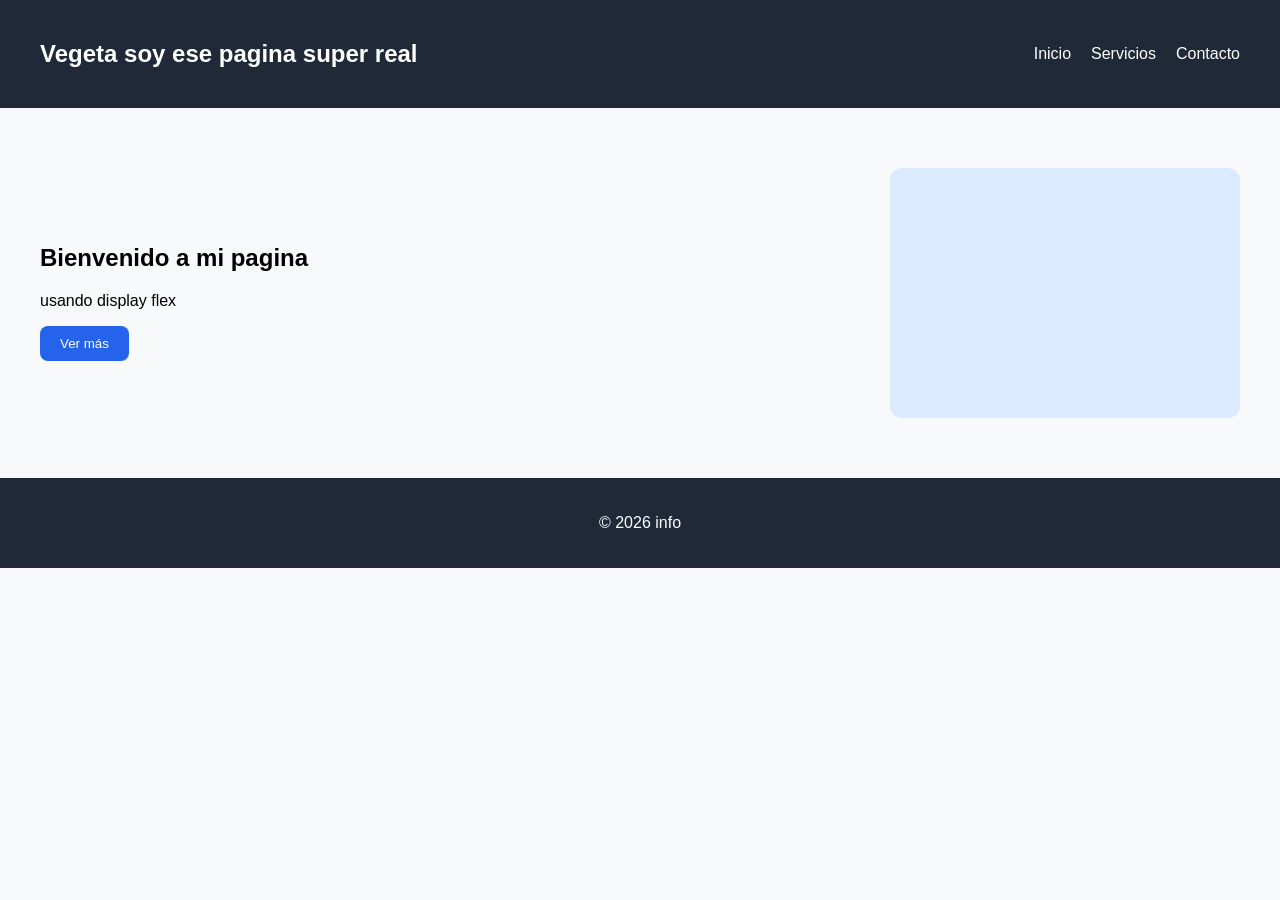
<file: index.html>
<!DOCTYPE html>
<html lang="en">

<head>
    <meta charset="UTF-8">
    <meta name="viewport" content="width=device-width, initial-scale=1.0">
    <title>Document</title>
    <link rel="stylesheet" href="css/estilos.css">
</head>

<body>
 
  <nav class="navbar">
    <h2>Vegeta soy ese pagina super real</h2>
    <div class="links">
      <a href="#">Inicio</a>
      <a href="#">Servicios</a>
      <a href="#">Contacto</a>
    </div>
  </nav>

  <section class="hero">
    <div class="texto">
      <h1>Bienvenido a mi pagina</h1>
      <p>usando display flex</p>
      <button>Ver más</button>
    </div>
    <div class="imagen"></div>
  </section>

  <footer>
    <p>© 2026 info</p>
  </footer>

</body>

</html>
</file>
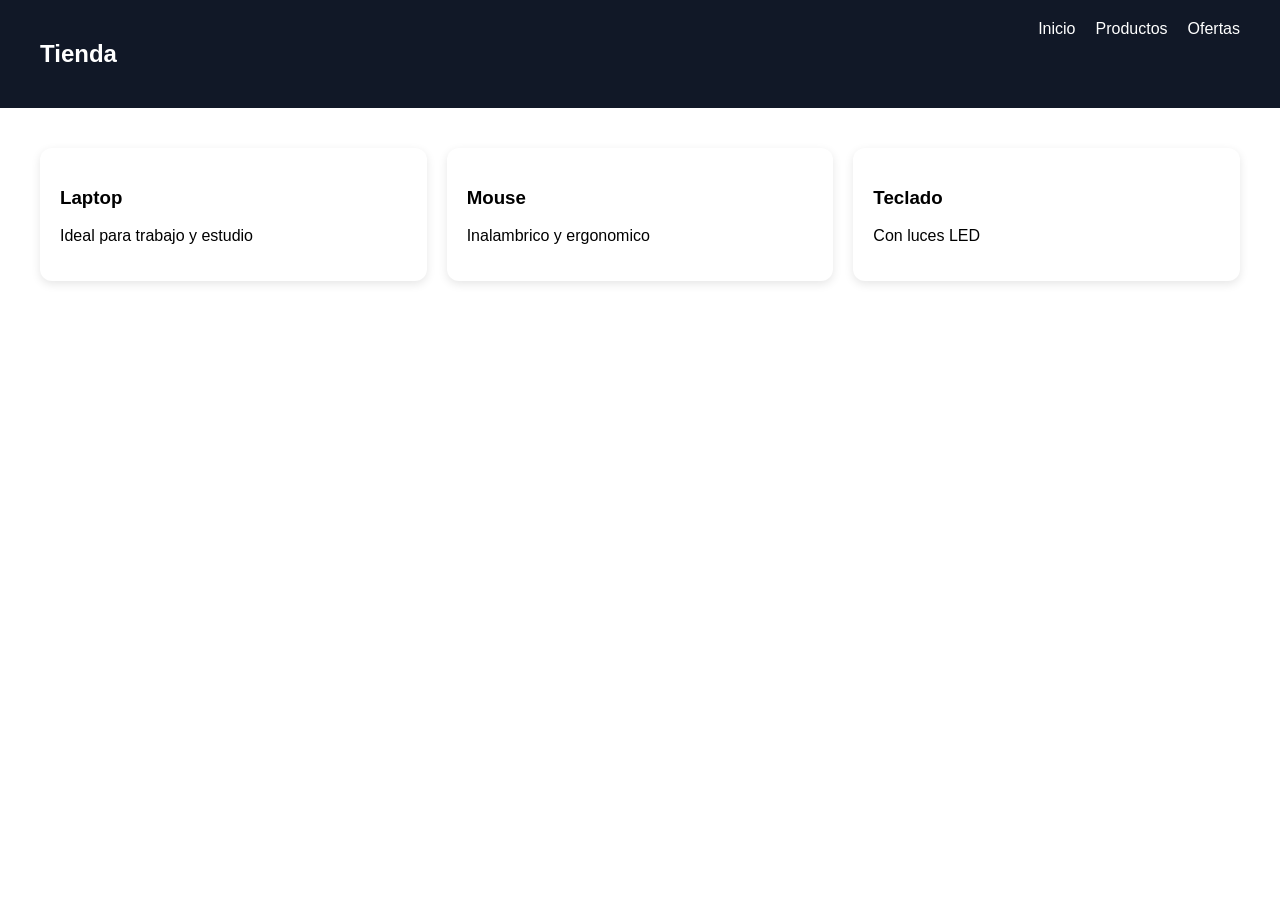
<file: index2.html>
<!DOCTYPE html>
<html lang="en">
<head>
    <meta charset="UTF-8">
    <meta name="viewport" content="width=device-width, initial-scale=1.0">
    <title>Document</title>
    <link rel="stylesheet" href="css/estilos2.css">
</head>
<body>
    
  <nav class="navbar">
    <h2>Tienda</h2>
    <div class="links">
      <a href="#">Inicio</a>
      <a href="#">Productos</a>
      <a href="#">Ofertas</a>
    </div>
  </nav>

  <section class="cards">
    <div class="card">
      <h3>Laptop</h3>
      <p>Ideal para trabajo y estudio</p>
    </div>

    <div class="card">
      <h3>Mouse</h3>
      <p>Inalambrico y ergonomico</p>
    </div>

    <div class="card">
      <h3>Teclado</h3>
      <p>Con luces LED</p>
    </div>
  </section>

</div>
</body>
</html>
</file>
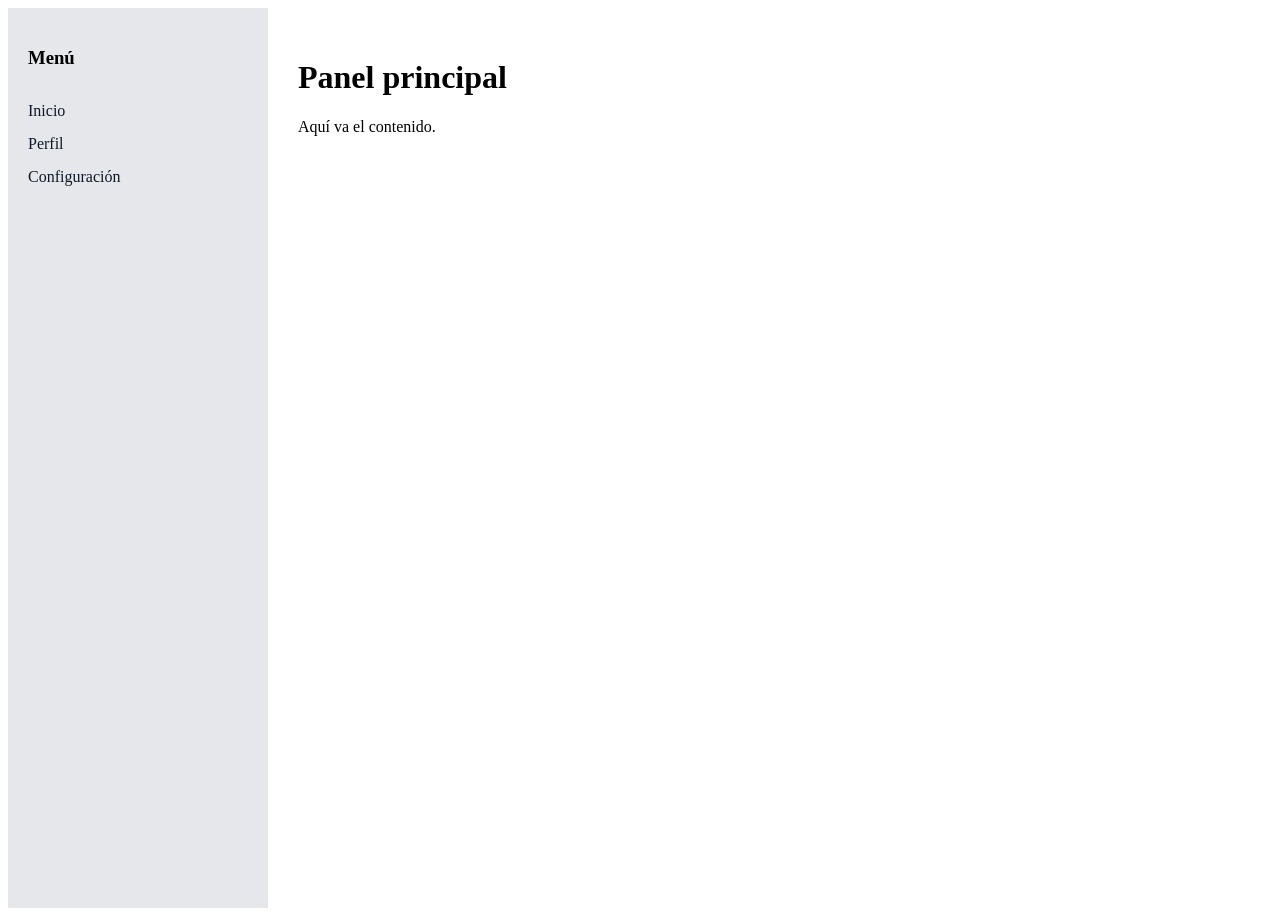
<file: index3.html>
<!DOCTYPE html>
<html lang="en">

<head>
    <meta charset="UTF-8">
    <meta name="viewport" content="width=device-width, initial-scale=1.0">
    <title>Document</title>
    <link rel="stylesheet" href="css/estilos3.css">
</head>

<body>

    <div class="layout">
        <aside>
            <h3>Menú</h3>
            <a href="#">Inicio</a>
            <a href="#">Perfil</a>
            <a href="#">Configuración</a>
        </aside>

        <main>
            <h1>Panel principal</h1>
            <p>Aquí va el contenido.</p>
        </main>
    </div>

    </div>
</body>

</html>
</file>
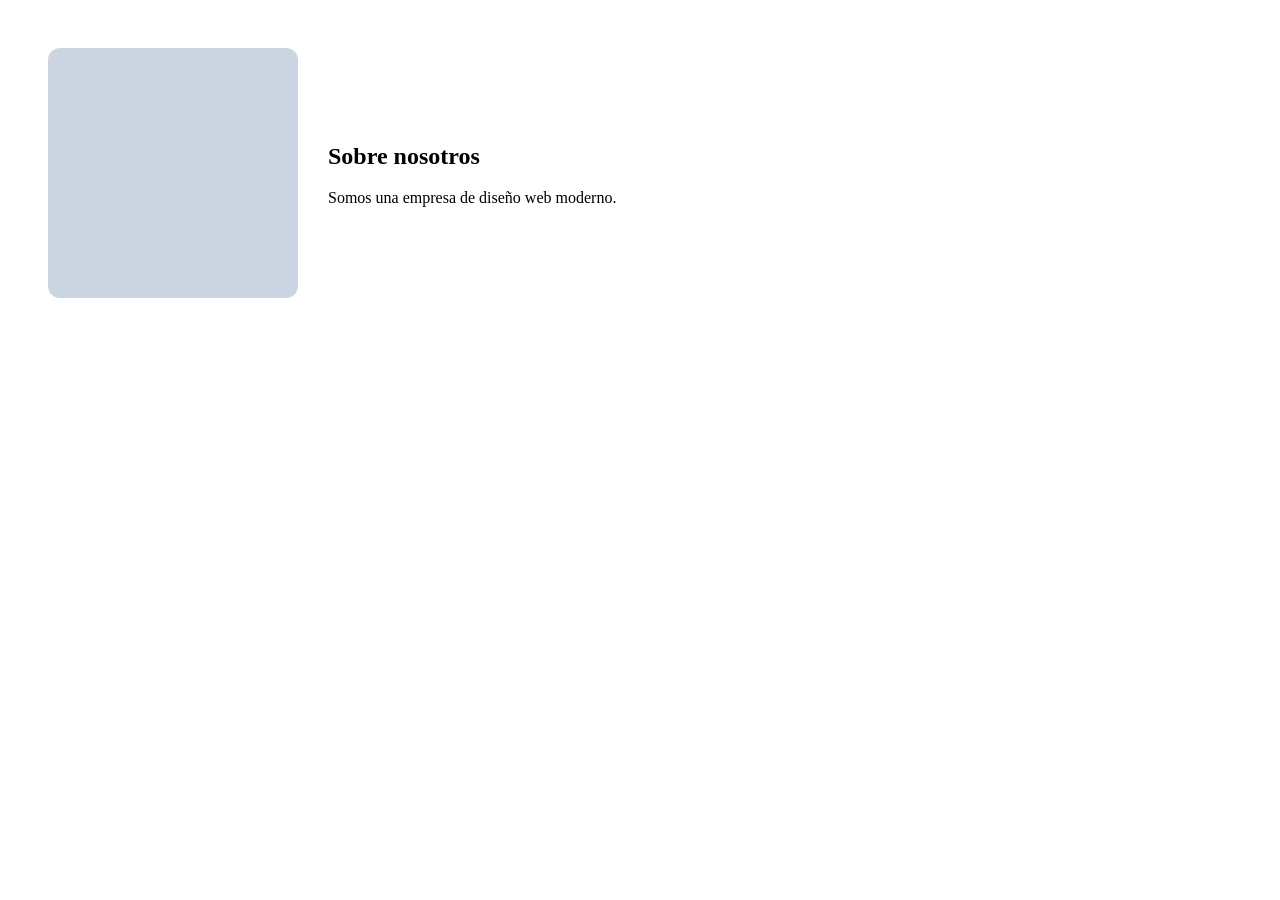
<file: index4.html>
<!DOCTYPE html>
<html lang="en">

<head>
    <meta charset="UTF-8">
    <meta name="viewport" content="width=device-width, initial-scale=1.0">
    <title>Document</title>
    <link rel="stylesheet" href="css/estilos4.css">
</head>

<body>
    <section class="about">
        <div class="foto"></div>
        <div class="info">
            <h2>Sobre nosotros</h2>
            <p>Somos una empresa de diseño web moderno.</p>
        </div>
    </section>
</body>

</html>
</file>
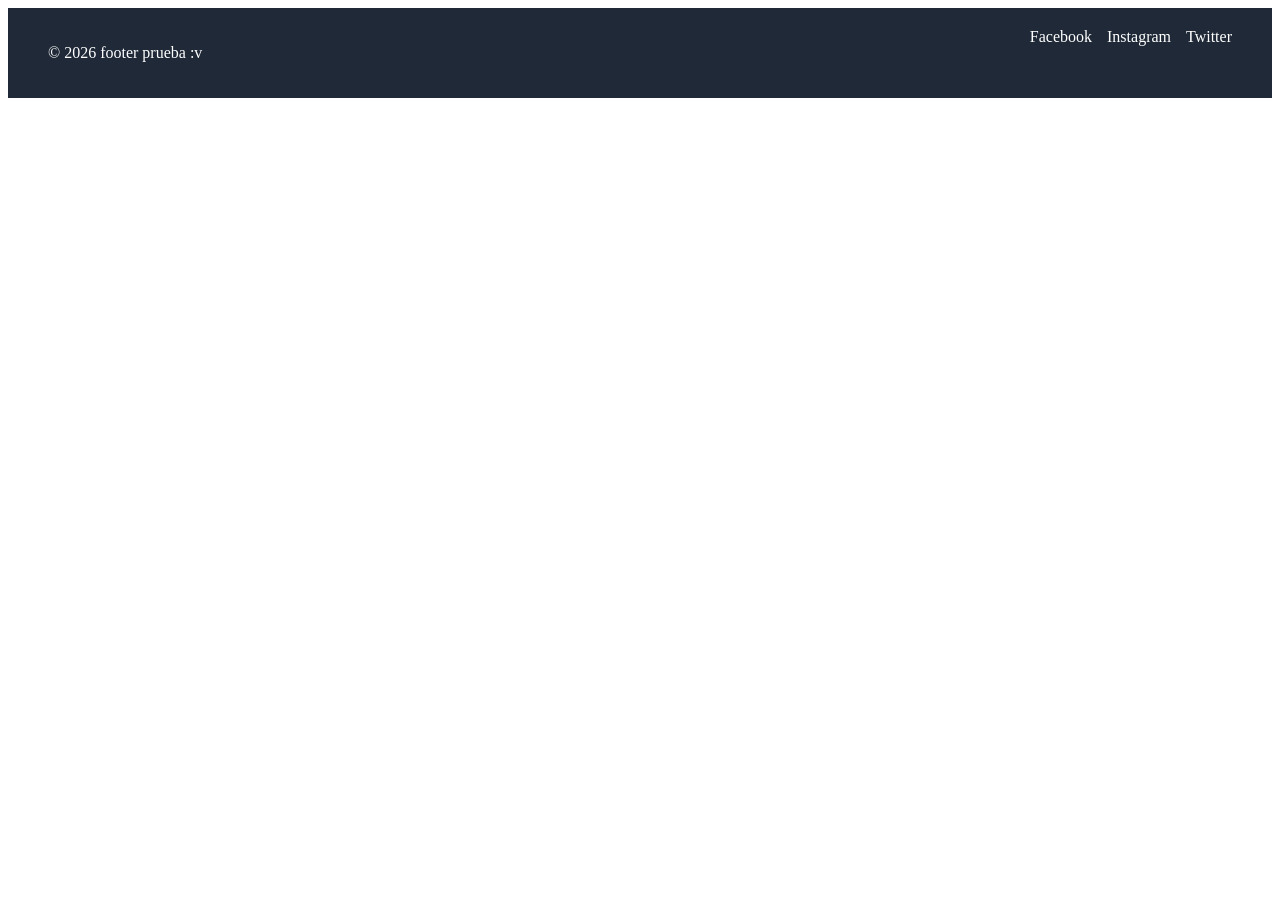
<file: index5.html>
<!DOCTYPE html>
<html lang="en">

<head>
    <meta charset="UTF-8">
    <meta name="viewport" content="width=device-width, initial-scale=1.0">
    <title>Document</title>
    <link rel="stylesheet" href="css/estilos5.css">
</head>

<body>
    <footer class="footer">
        <p>© 2026 footer prueba :v</p>
        <div class="redes">
            <a href="#">Facebook</a>
            <a href="#">Instagram</a>
            <a href="#">Twitter</a>
        </div>
    </footer>
</body>

</html>
</file>
<file: css/estilos.css>
body{
  margin: 0;
  font-family: Arial, sans-serif;
  background: #f8f9fa;
}

.navbar{
  display: flex;
  justify-content: space-between;
  align-items: center;
  padding: 20px 40px;
  background: #1f2937;
  color: white;
}

.links{
  display: flex;
  gap: 20px;
}

.links a{
  color: white;
  text-decoration: none;
}

.hero{
  display: flex;
  justify-content: space-between;
  align-items: center;
  padding: 60px 40px;
}

.texto{
  width: 50%;
}

button{
  padding: 10px 20px;
  border: none;
  border-radius: 8px;
  background: #2563eb;
  color: white;
}

.imagen{
  width: 350px;
  height: 250px;
  background: #dbeafe;
  border-radius: 12px;
}

footer{
  display: flex;
  justify-content: center;
  padding: 20px;
  background: #1f2937;
  color: white;
}
</file>
<file: css/estilos2.css>
body{
  font-family: Arial, sans-serif;
  margin: 0;
}

.navbar{
  display: flex;
  justify-content: space-between;
  padding: 20px 40px;
  background: #111827;
  color: white;
}

.links{
  display: flex;
  gap: 20px;
}

.links a{
  color: white;
  text-decoration: none;
}

.cards{
  display: flex;
  gap: 20px;
  padding: 40px;
}

.card{
  flex: 1;
  background: white;
  padding: 20px;
  border-radius: 12px;
  box-shadow: 0 3px 10px rgba(0,0,0,0.1);
}
</file>
<file: css/estilos3.css>
.layout{
  display: flex;
  height: 100vh;
}

aside{
  width: 220px;
  display: flex;
  flex-direction: column;
  gap: 15px;
  padding: 20px;
  background: #e5e7eb;
}

aside a{
  text-decoration: none;
  color: #111827;
}

main{
  flex: 1;
  padding: 30px;
}
</file>
<file: css/estilos4.css>
.about{
  display: flex;
  align-items: center;
  gap: 30px;
  padding: 40px;
}

.foto{
  width: 250px;
  height: 250px;
  background: #cbd5e1;
  border-radius: 12px;
}

.info{
  width: 50%;
}
</file>
<file: css/estilos5.css>
.footer{
  display: flex;
  justify-content: space-between;
  padding: 20px 40px;
  background: #1f2937;
  color: white;
}

.redes{
  display: flex;
  gap: 15px;
}

.redes a{
  color: white;
  text-decoration: none;
}
</file>
